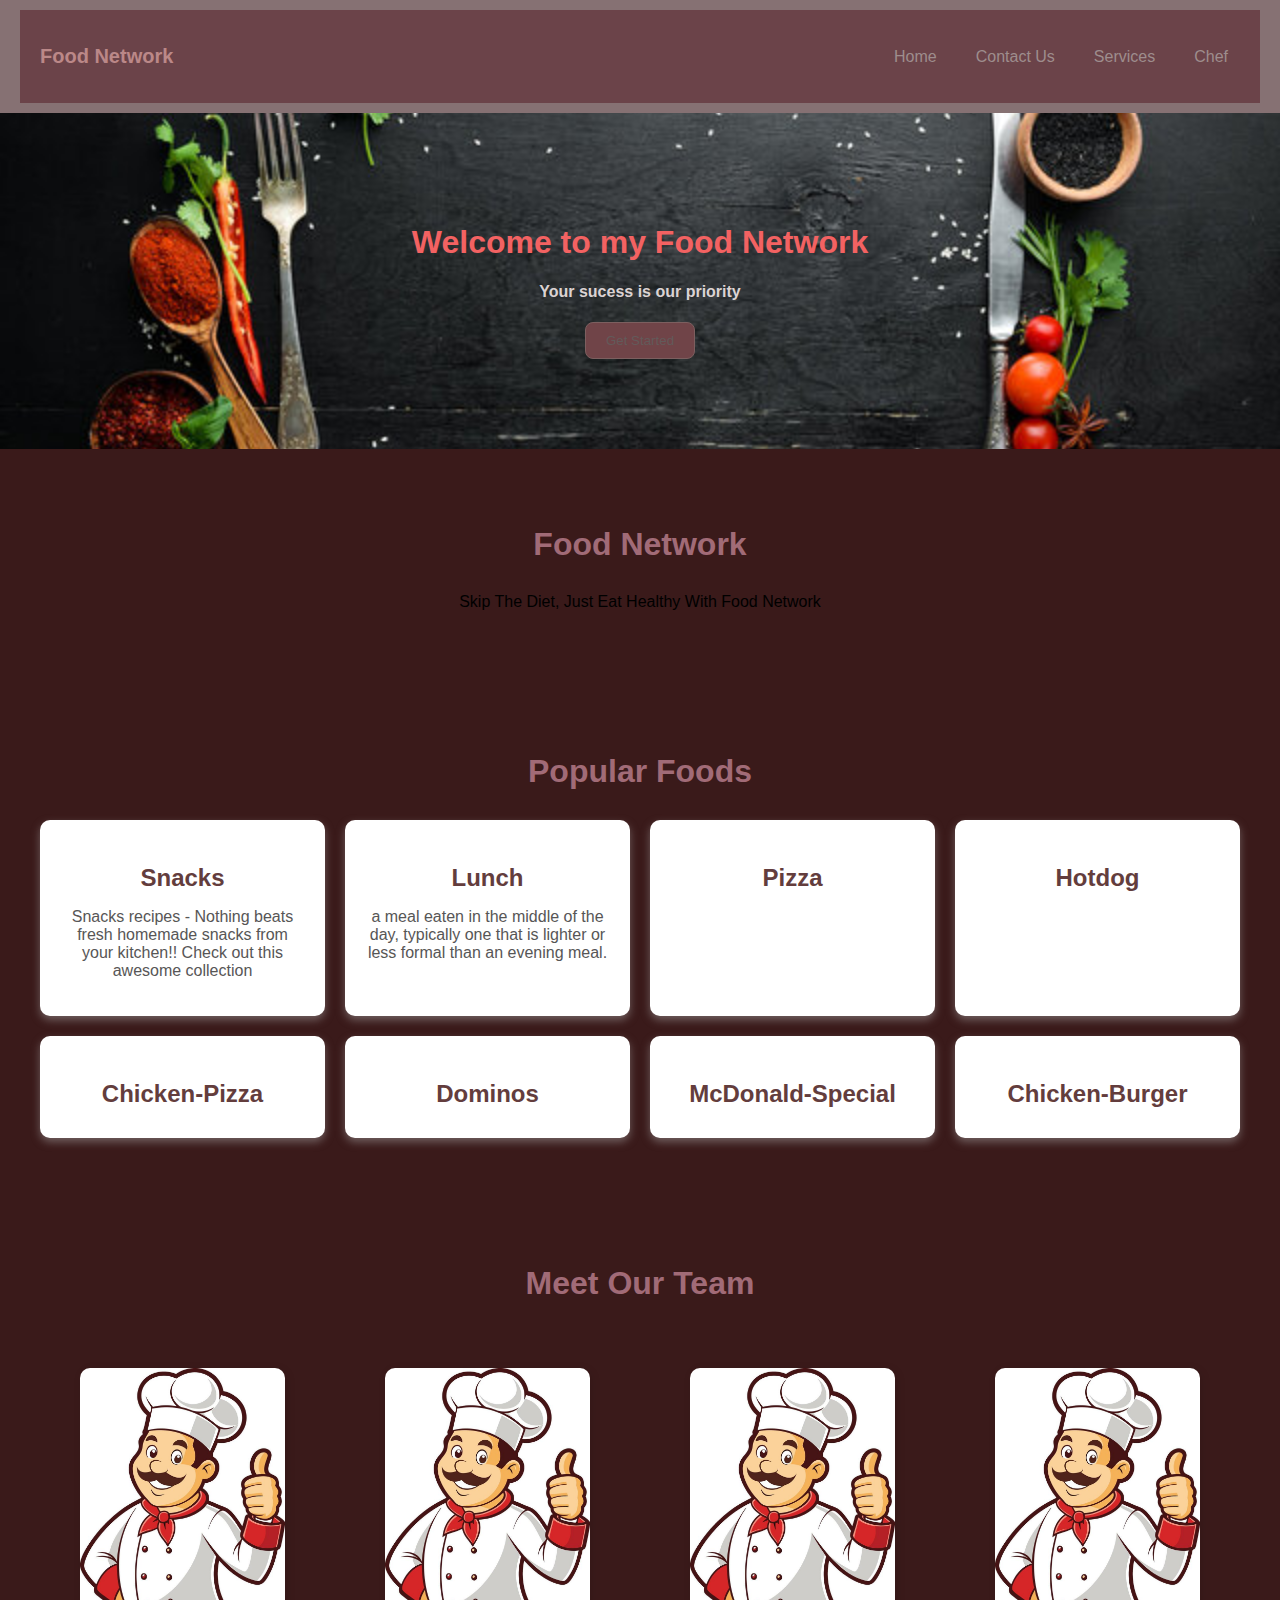
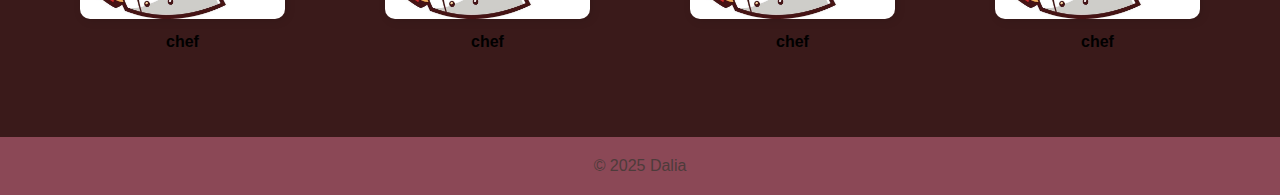
<file: index.html>
<!DOCTYPE html>
<html lang="en">

<head>
    <meta charset="UTF-8">
    <meta name="viewport" content="width=device-width, initial-scale=1.0">
    <title>Business Landing Page</title>
    <link rel="stylesheet" href="./css/globalPage.css">
    <link rel="stylesheet" href="./css/homePage.css">
    <link rel="stylesheet" href="https://cdnjs.cloudflare.com/ajax/libs/font-awesome/6.0.0-beta3/css/all.min.css">
</head>

<body>
    <header>
        <nav>
            <h3 id="name">Food Network </h3>
            <div class="nav-links">
                <a href="#">Home</a>
                <a href="./pages/contact.html">Contact Us</a>
                <a href="#services">Services</a>
                <a href="#team">Chef</a>

            </div>
        </nav>
    </header>
    <section class="content">
        <h1>Welcome to my Food Network</h1>
        <h4 id="hint">Your sucess is our priority</h4>
        <button>Get Started</button>
    </section>

    <section class="main-section">
        <h2>Food Network</h2>
        <p>Skip The Diet, Just Eat Healthy  With Food Network</p>
    </section>

    <section id="services" class="main-section">
        <h2>Popular Foods        </h2>
        <div class="services-grid">
            <div class="service-card">
           
                <h3>Snacks</h3>
                <p>Snacks recipes - Nothing beats fresh homemade snacks from your kitchen!! Check out this awesome collection
               </p>
            </div>
            <div class="service-card">
              
                <h3>Lunch</h3>
                <p>a meal eaten in the middle of the day, typically one that is lighter or less formal than an evening meal.

                </p>
            </div>
            <div class="service-card">
              
                <h3>Pizza</h3>
               
            </div>
            <div class="service-card">
             
                <h3>Hotdog</h3>
               
            </div>
            <div class="service-card">
                
                <h3>Chicken-Pizza </h3>
                
            </div>
            <div class="service-card">
                
                <h3>Dominos</h3>
            </div>
            <div class="service-card">
         
                <h3>McDonald-Special  </h3>
               
            </div>
            <div class="service-card">
              
                <h3>Chicken-Burger      </h3>
                
            </div>
        </div>
    </section>

    <section id="team" class="main-section">
        <h2>Meet Our Team</h2>
        <div class="team-grid">
            <figure class="team-member">
                <img src="./imgs/chef-logo-design-vector.jpg" alt="chef">
                <figcaption>chef</figcaption>
            </figure>
            <figure class="team-member">
                <img src="./imgs/chef-logo-design-vector.jpg" alt="chef">
                <figcaption>chef</figcaption>
            </figure>
            <figure class="team-member">
                <img src="./imgs/chef-logo-design-vector.jpg" alt="chef">
                <figcaption>chef</figcaption>
            </figure>
            <figure class="team-member">
                <img src="./imgs/chef-logo-design-vector.jpg" alt="chef">
                <figcaption>chef</figcaption>
            </figure>
        </div>
    </section>
    

    <footer>
        <p>&copy; 2025 Dalia </p>
    </footer>
</body>

</html>
</file>
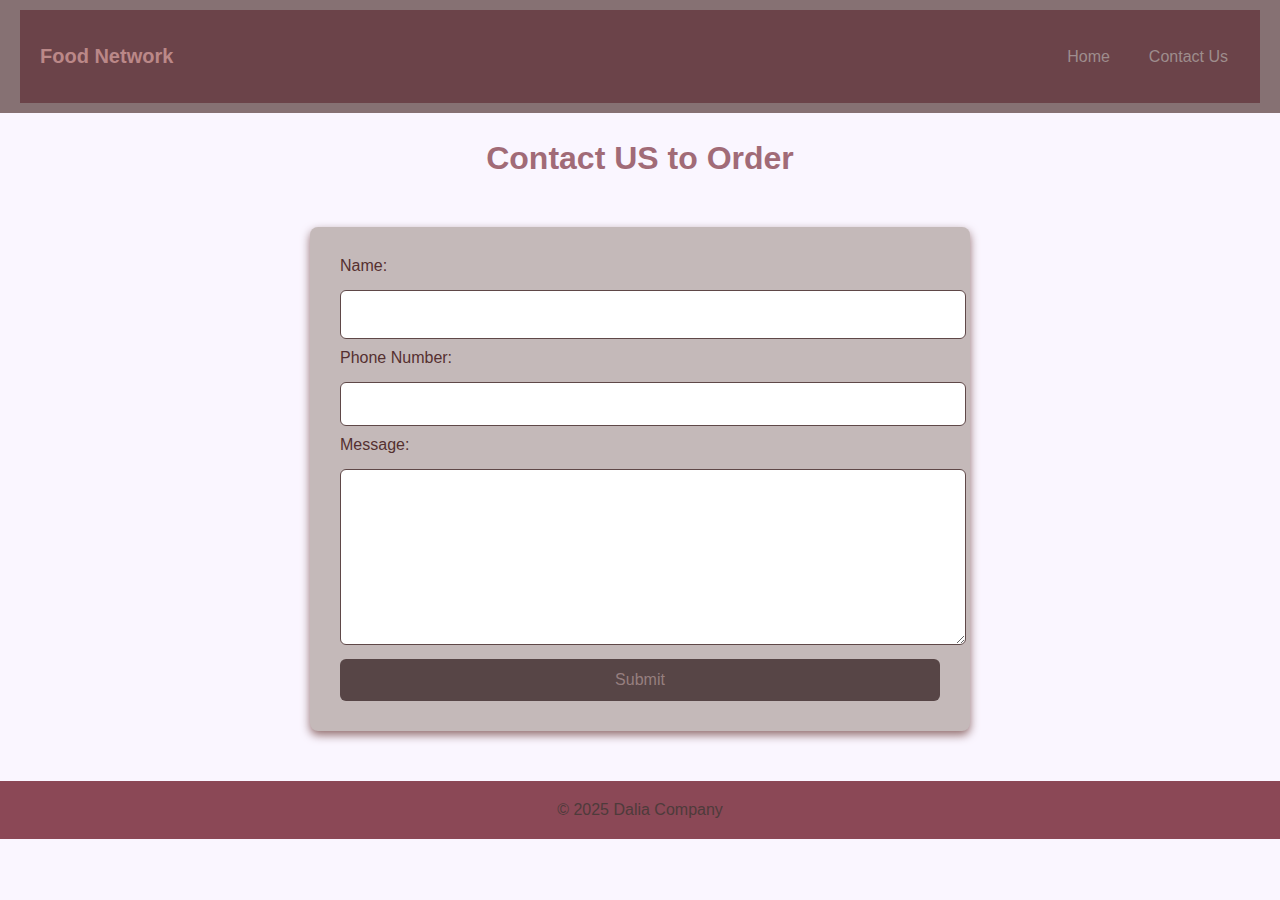
<file: pages/contact.html>
<!DOCTYPE html>
<html lang="en">

<head>
    <meta charset="UTF-8">
    <meta name="viewport" content="width=device-width, initial-scale=1.0">
    <title>Contact US Page</title>
    <link rel="stylesheet" href="../css/contactUS.css">
    <link rel="stylesheet" href="../css/globalPage.css">
</head>

<body>
    <header>
        <nav>
            <h3 id="name">Food Network</h3>
            <div class="nav-links">
                <a href="../index.html">Home</a>
                <a href="#">Contact Us</a>
            </div>
        </nav>
    </header>
    <section>
        <h2>Contact US to Order</h2>
        <form class="contact-form">
            <label for="name">Name:</label>
            <input id="name" name="name" type="text" required>

      
            <label for="phone">Phone Number:</label>
            <input id="phone" name="phone" type="number" required>

            <label for="message">Message:</label>
            <textarea id="message" name="message" required></textarea>

            <button type="submit">Submit</button>

        </form>
    </section>
    <footer>
        <p>&copy; 2025 Dalia Company</p>
    </footer>
</body>

</html>
</file>
<file: css/globalPage.css>
html {
    scroll-behavior: smooth;
}

body {
    font-family: Arial, sans-serif;
    margin: 0;
    padding: 0;
    box-sizing: border-box;
    background-color: #faf6ff;
    font-family:'Lucida Sans', 'Lucida Sans Regular', 'Lucida Grande', 'Lucida Sans Unicode', Geneva, Verdana, sans-serif ;
}

html, body {
    overflow-x: hidden;
    max-width: 100%;
}


header {
    background: #867173;
    color: rgb(104, 99, 99);
    padding: 10px 20px;
    text-align: center;
}

button {
    background: #704448;
    color: rgb(99, 90, 90);
    padding: 10px 20px;
    border: none;
    cursor: pointer;
    border: 1px solid #7c5f5f;
    border-radius: 8px;
}


nav {
    display: flex;
    justify-content: space-between;
    align-items: center;
    padding: 15px 20px;
    background-color: #6b4349;
    color: rgb(77, 64, 64);
    flex-wrap: wrap;
}



.nav-links {
    display: flex;
    gap: 15px; 
}

.nav-links a {
    color: rgb(158, 141, 141);
    text-decoration: none;
    font-size: 16px;
    padding: 8px 12px;
    transition: 0.3s;
}

.nav-links a:hover {
    background-color: #ce2929;
    border-radius: 5px;
}

footer {
    background: #7e4646;
    color: white;
    text-align: center;
    padding: 10px 0;
    position: absolute;
    bottom: 0;
    width: 100%;
}

#name{
    font-size: 20px;
    color: #bb8888;
}

h2 {
    font-size: 2rem;
    margin-bottom: 30px;
    color: #a16b77;
    text-align: center;
}

.main-section {
    text-align: center;
    padding: 50px 20px;
    background-color: #3a1a1a;
}

footer {
    background-color: #8b4856;
    color: #4e3b3b;
    text-align: center;
    padding: 20px 0;
    position: relative;
    bottom: 0;
    width: 100%;
}

footer p {
    margin: 0;
    font-size: 1rem;
}


@media (max-width: 768px) {
    .contact-form {
        width: 90%;
    }
}

@media (max-width: 768px) {
    .team-grid {
        grid-template-columns: repeat(2, 1fr); 
    }
}

@media (max-width: 480px) {
    .team-grid {
        grid-template-columns: repeat(1, 1fr); 
    }
    
    .team-member img {
        width: 80%; 
        margin: auto;
    }

    .team-member figcaption {
        font-size: 14px; 
    }
}
</file>
<file: css/homePage.css>
.content {
    text-align: center;
    padding: 90px;
    background: url("../imgs/images.jpg") no-repeat center center/cover;
    color: #f36262;
}

#hint{
    color: #dbd3d3;
}



#mission {
    width: 80%;   
    margin: 0 auto; 
    padding: 20px;
}


.services-grid {
    display: grid;
    grid-template-columns: repeat(auto-fit, minmax(250px, 1fr)); 
    gap: 20px;  
    max-width: 1200px;
    margin: 0 auto;
}

.service-card {
    background: #fff;
    border-radius: 10px;
    box-shadow: 0px 4px 8px #705f5f;
    padding: 20px;
    text-align: center;
    transition: transform 0.3s ease, box-shadow 0.3s ease;
}

.service-card:hover {
    transform: translateY(-5px);
    box-shadow: 0px 6px 12px #000000;
}

.service-card i {
    font-size: 3rem; 
    color: #5c4141; 
    margin-bottom: 15px;
}


.service-card h3 {
    font-size: 1.5rem;
    color: #633d3d;
    margin-bottom: 10px;
}

.service-card p {
    font-size: 1rem;
    color: #575656;
}

.team-grid {
    display: grid;
    grid-template-columns: repeat(auto-fit, minmax(200px, 1fr));
    gap: 20px;
    text-align: center;
    padding: 20px;
}

.team-member img {
    width: 100%;
    border-radius: 10px;
    box-shadow: 2px 2px 10px rgba(0, 0, 0, 0.1);
}

.team-member figcaption {
    margin-top: 10px;
    font-weight: bold;
}

@media (max-width: 768px) {
    .contact-form {
        width: 90%;
    }
}

@media (max-width: 768px) {
    .team-grid {
        grid-template-columns: repeat(2, 1fr); 
    }
}

@media (max-width: 480px) {
    .team-grid {
        grid-template-columns: repeat(1, 1fr); 
    }
}
</file>
<file: css/contactUS.css>
.contact-form {
    width: 80%;            
    max-width: 600px;        
    margin: 50px auto;
    padding: 30px;
    background: #c4b9b9;
    border-radius: 8px;
    box-shadow: 0 4px 10px #916c6c;
}

.contact-form label {
    font-size: 1rem;
    color: #553030;
    margin-bottom: 5px;
    display: block;
}

.contact-form input,
.contact-form textarea {
    width: 100%;
    padding: 12px;
    margin: 10px 0;
    border: 1px solid #5f4848;
    border-radius: 6px;
    font-size: 1rem;
    transition: border-color 0.3s ease, box-shadow 0.3s ease;
}

.contact-form input:focus,
.contact-form textarea:focus {
    border-color: #7e474f;  
    box-shadow: 0 0 8px #664141;  
    outline: none;
}

.contact-form button {
    background-color: #574546;  
    color: rgb(150, 127, 127);
    border: none;
    padding: 12px 20px;
    border-radius: 6px;
    font-size: 1rem;
    cursor: pointer;
    transition: background-color 0.3s ease;
    width: 100%;
}

.contact-form button:hover {
    background-color: #443d3e;  
}

.contact-form button:active {
    background-color: #755a5d;  
}

.contact-form textarea {
    resize: vertical;
    min-height: 150px;
}

@media (max-width: 768px) {
    .contact-form {
        width: 90%;
    }
}

@media (max-width: 768px) {
    .team-grid {
        grid-template-columns: repeat(2, 1fr); 
    }
}

@media (max-width: 480px) {
    .team-grid {
        grid-template-columns: repeat(1, 1fr); 
    }
}
</file>
